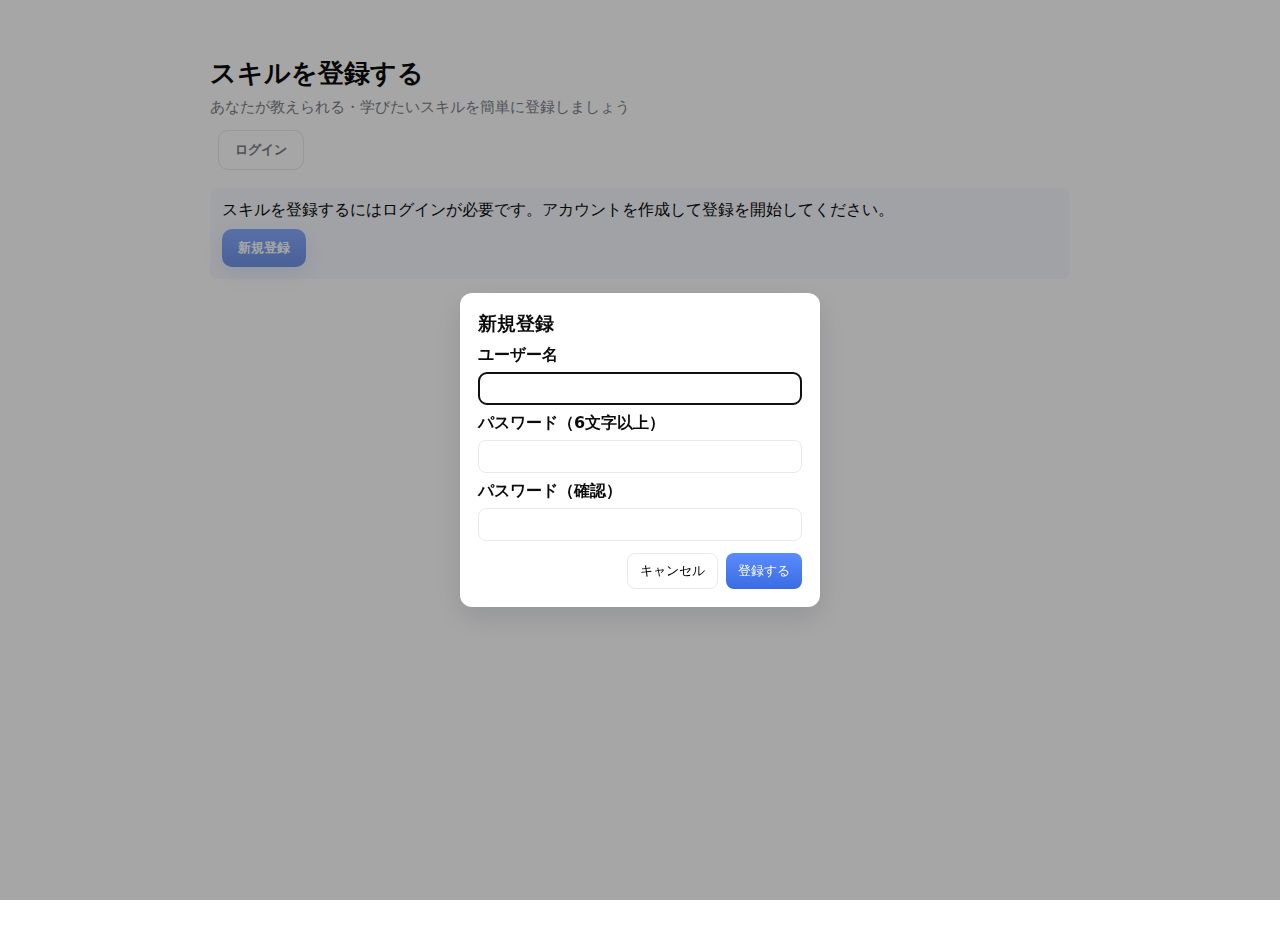
<file: index.html>
<!doctype html>
<html lang="ja">
<head>
  <meta charset="utf-8" />
  <meta name="viewport" content="width=device-width,initial-scale=1" />
  <title>スキル登録 — Skill Exchange</title>
  <link rel="stylesheet" href="styles.css" />
</head>
<body>
  <main class="container">
    <header class="header">
      <h1>スキルを登録する</h1>
      <p class="subtitle">あなたが教えられる・学びたいスキルを簡単に登録しましょう</p>
      <div id="authArea" style="margin-top:12px;display:flex;gap:8px;align-items:center">
        <span id="userDisplay" style="color:var(--muted)"></span>
        <button id="loginBtn" type="button" class="btn ghost">ログイン</button>
        <button id="logoutBtn" type="button" class="btn ghost" style="display:none">ログアウト</button>
      </div>
    </header>

    <div id="needLoginNotice" style="margin:16px 0;padding:12px;background:#f7f9ff;border-radius:8px">
      <p style="margin:0 0 8px 0">スキルを登録するにはログインが必要です。アカウントを作成して登録を開始してください。</p>
      <button id="noticeLoginBtn" type="button" class="btn primary">新規登録</button>
    </div>

    <div id="registrationArea" style="display:none">
      <form class="skill-form" id="skillForm" enctype="multipart/form-data" novalidate>
      <section class="card">
        <label class="field">
          <span class="label">スキル名<span class="required">必須</span></span>
          <input type="text" name="skill_name" placeholder="例：ギター演奏、Webデザイン" required />
        </label>

        <label class="field">
          <span class="label">カテゴリ</span>
          <select name="category" required>
            <option value="">選択してください</option>
            <option>音楽</option>
            <option>プログラミング</option>
            <option>デザイン</option>
            <option>語学</option>
            <option>料理</option>
            <option>その他</option>
          </select>
        </label>

        <div class="row">
          <label class="field half">
            <span class="label">提供 / 希望</span>
            <div class="toggle-group" role="radiogroup" aria-label="提供か希望か">
              <label class="toggle"><input type="radio" name="mode" value="offer" checked /> 提供する</label>
              <label class="toggle"><input type="radio" name="mode" value="request" /> 学びたい</label>
              <label class="toggle"><input type="radio" name="mode" value="both" /> 両方</label>
            </div>
          </label>

          <label class="field half">
            <span class="label">経験年数</span>
          </label>
        </div>

        <label class="field">
          <span class="label">説明（詳細）</span>
          <textarea name="description" rows="6" placeholder="教えられる内容・条件・使えるツール・言語などを詳しく書いてください"></textarea>
        </label>

        <label class="field upload">
          <span class="label">画像アップロード（任意）</span>
          <input type="file" name="image" accept="image/*" />
        </label>

        <div class="actions">
          <button type="submit" class="btn primary">登録する</button>
          <button type="reset" class="btn ghost">リセット</button>
        </div>
      </section>
      </form>
    </div>

    <footer class="footer">
      <small>※公開前に入力内容を必ず確認してください</small>
    </footer>
  </main>

  <!-- 簡単なクライアント側バリデーション（任意） -->
  <script>
    document.getElementById('skillForm').addEventListener('submit', function(e){
      const name = this.skill_name.value.trim();
      if(!name){
        e.preventDefault();
        alert('スキル名は必須です。');
        this.skill_name.focus();
        return false;
      }
      // ここに追加の検証を入れられます
    });
  </script>
  <script src="js/auth.js"></script>
</body>
</html>
</file>
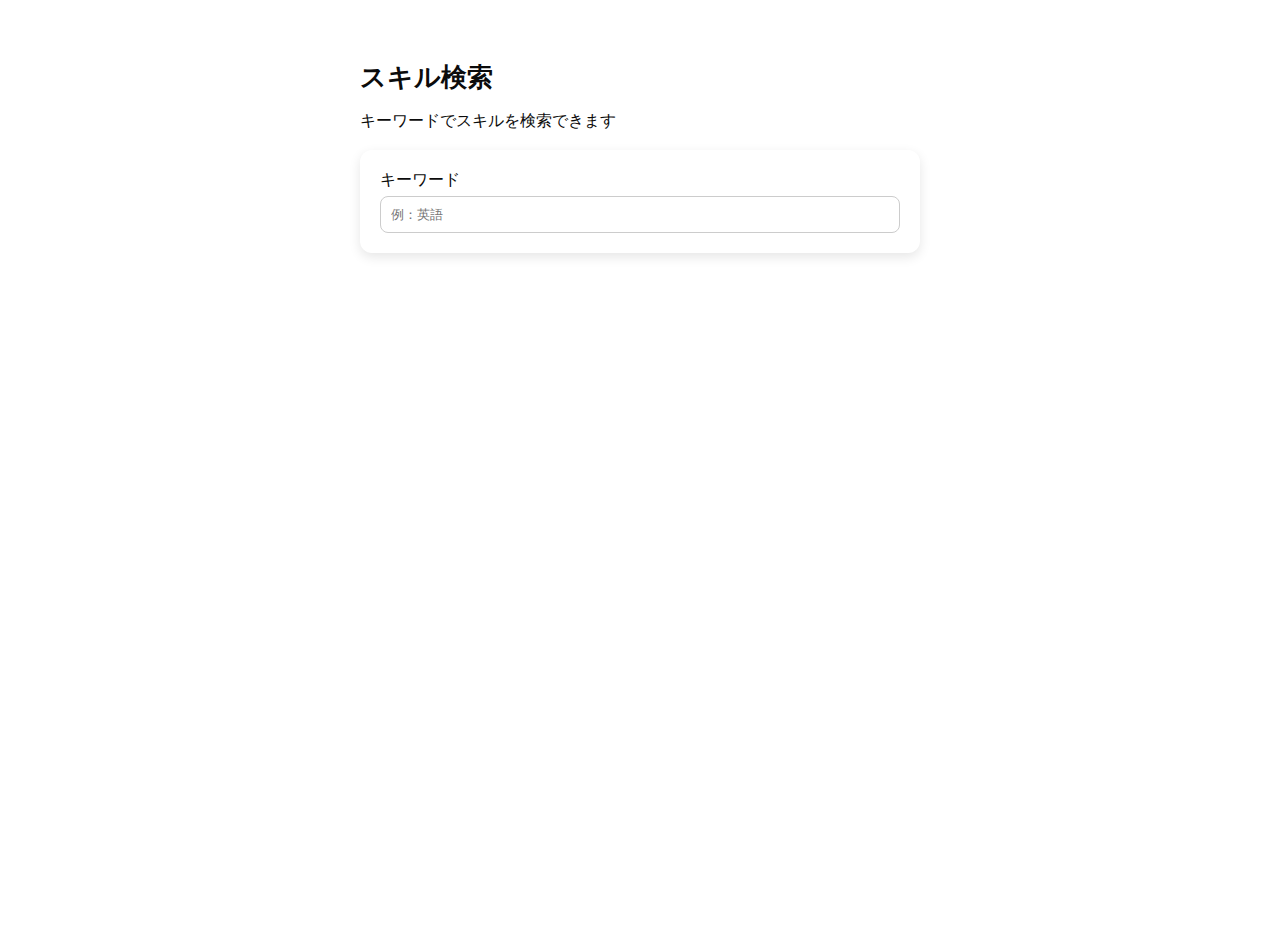
<file: skill_search.html>
<!doctype html>
<html lang="ja">
<head>
  <meta charset="utf-8">
  <meta name="viewport" content="width=device-width, initial-scale=1">
  <title>スキル検索 — Skill Exchange</title>
  <link rel="stylesheet" href="styles.css">
  <style>
    .container { max-width: 600px; margin: 40px auto; padding: 20px; font-family: sans-serif; }
    .card { background:#fff; padding:20px; border-radius:12px; box-shadow:0 4px 12px rgba(0,0,0,0.1); margin-bottom:20px; }
    input[type="text"] { width:100%; padding:10px; margin-top:5px; border-radius:8px; border:1px solid #ccc; }
    #searchResults p { padding:6px 0; border-bottom:1px solid #eee; }
  </style>
</head>
<body>
  <main class="container">
    <header class="header">
      <h1>スキル検索</h1>
      <p>キーワードでスキルを検索できます</p>
    </header>

    <section class="card">
      <label>
        キーワード
        <input type="text" id="searchInput" placeholder="例：英語">
      </label>
      <div id="searchResults"></div>
    </section>
  </main>

  <script>
    const skills = [
      {name: "英語", description: "ネイティブ英語喋れます!質問もどうぞ〜"},
      {name: "ギター演奏", description: "初心者向けギター教えます"},
      {name: "Webデザイン", description: "HTML/CSS/JSのプロです!"},
      {name: "パスタ作り", description: "簡単に美味しいパスタが作れます"}
    ];

    const input = document.getElementById('searchInput');
    const resultsDiv = document.getElementById('searchResults');

    input.addEventListener('input', function() {
      const query = this.value.toLowerCase();
      const results = skills.filter(skill => skill.name.toLowerCase().includes(query));
      
      resultsDiv.innerHTML = results.length
        ? results.map(s => `<p><strong>${s.name}</strong>: ${s.description}</p>`).join('')
        : "<p>該当するスキルはありません</p>";
    });
  </script>
</body>
</html>
</file>
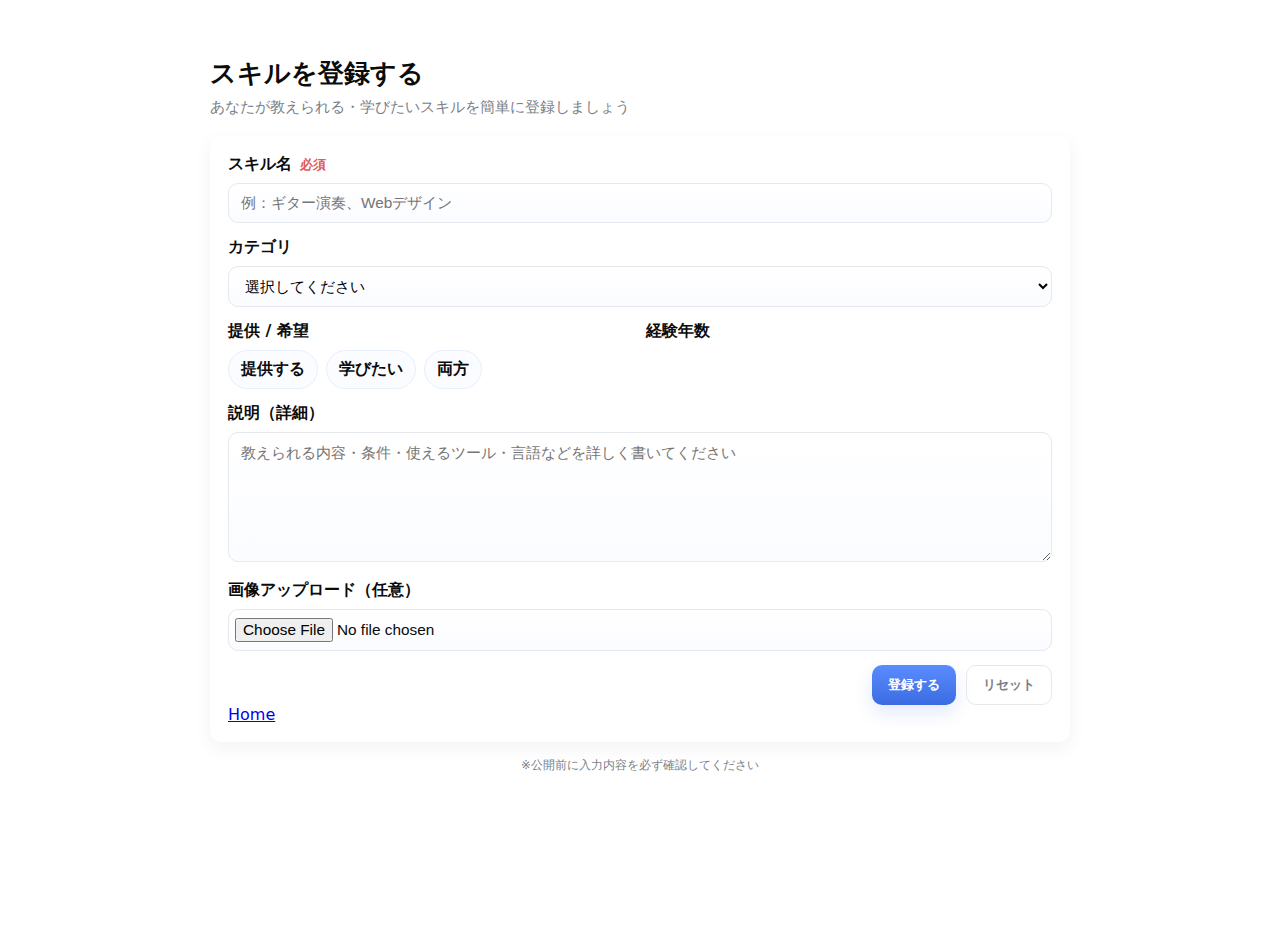
<file: public/add-skill.html>
<!doctype html>
<html lang="ja">
<head>
  <meta charset="utf-8" />
  <meta name="viewport" content="width=device-width,initial-scale=1" />
  <title>スキル登録 — Skill Exchange</title>
  <link rel="stylesheet" href="../css/styles.css" />
  
</head>
<body>
  <main class="container">
    <header class="header">
      <h1>スキルを登録する</h1>
      <p class="subtitle">あなたが教えられる・学びたいスキルを簡単に登録しましょう</p>
    </header>

    <form class="skill-form" id="skillForm" enctype="multipart/form-data" novalidate>
      <section class="card">
        <label class="field">
          <span class="label">スキル名<span class="required">必須</span></span>
          <input type="text" name="skill_name" placeholder="例：ギター演奏、Webデザイン" required />
        </label>

        <label class="field">
          <span class="label">カテゴリ</span>
          <select name="category" required>
            <option value="">選択してください</option>
            <option>音楽</option>
            <option>プログラミング</option>
            <option>デザイン</option>
            <option>語学</option>
            <option>料理</option>
            <option>その他</option>
          </select>
        </label>

        <div class="row">
          <label class="field half">
            <span class="label">提供 / 希望</span>
            <div class="toggle-group" role="radiogroup" aria-label="提供か希望か">
              <label class="toggle"><input type="radio" name="mode" value="offer" checked /> 提供する</label>
              <label class="toggle"><input type="radio" name="mode" value="request" /> 学びたい</label>
              <label class="toggle"><input type="radio" name="mode" value="both" /> 両方</label>
            </div>
          </label>

          <label class="field half">
            <span class="label">経験年数</span>
          </label>
        </div>

        <label class="field">
          <span class="label">説明（詳細）</span>
          <textarea name="description" rows="6" placeholder="教えられる内容・条件・使えるツール・言語などを詳しく書いてください"></textarea>
        </label>

        <label class="field upload">
          <span class="label">画像アップロード（任意）</span>
          <input type="file" name="image" accept="image/*" />
        </label>

        <div class="actions">
          <button type="submit" class="btn primary">登録する</button>
          <button type="reset" class="btn ghost">リセット</button>
        </div>
        <a href="../public/index.html">Home</a>
      </section>
    </form>

    <footer class="footer">
      <small>※公開前に入力内容を必ず確認してください</small>
    </footer>
  </main>

  <!-- 簡単なクライアント側バリデーション（任意） -->
  <script>
    document.getElementById('skillForm').addEventListener('submit', function(e){
      const name = this.skill_name.value.trim();
      if(!name){
        e.preventDefault();
        alert('スキル名は必須です。');
        this.skill_name.focus();
        return false;
      }
      // ここに追加の検証を入れられます
    });
  </script>
</body>
</html>
</file>
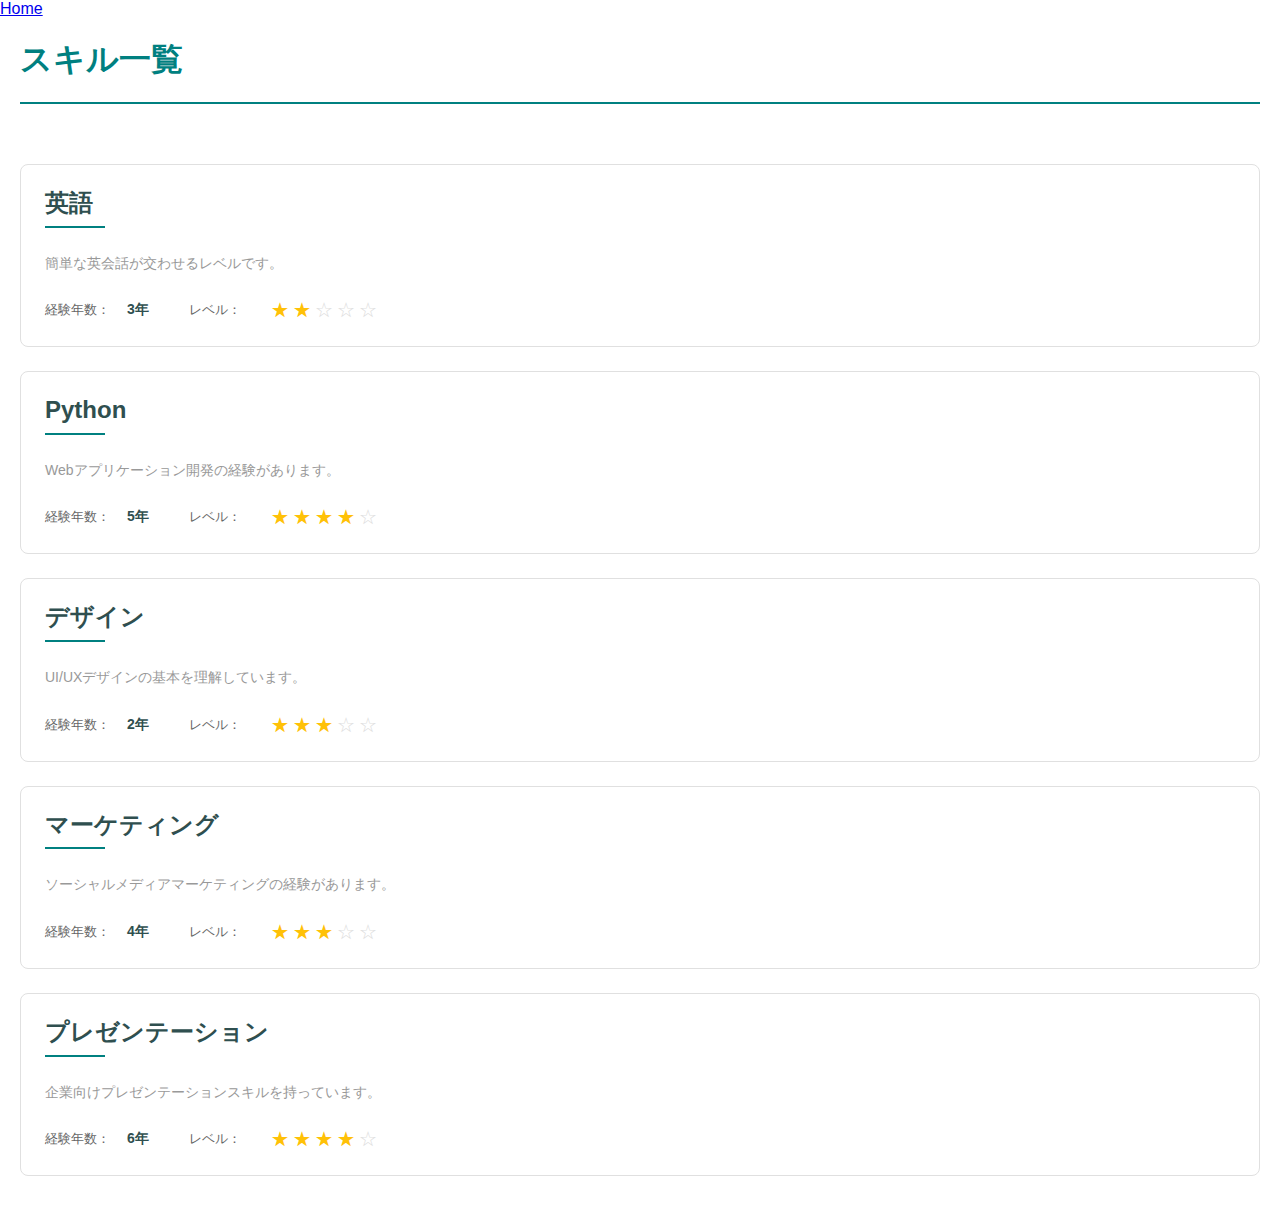
<file: public/skill-list.html>
<!DOCTYPE html>
<html lang="ja">
<head>
    <meta charset="UTF-8">
    <meta name="viewport" content="width=device-width, initial-scale=1.0">
    <title>スキル一覧 - スキル交換</title>
    <link rel="stylesheet" href="../css/skill-list.css">
</head>
<a href="../public/index.html" class="active">Home</a>
<body>
    <div class="container">
        <!-- ヘッダー -->
        <header class="header">
            <h1>スキル一覧</h1>
        </header>

        <!-- メインコンテンツ -->
        <main class="main-content">
            <!-- スキルカード一覧 -->
            <div class="skill-cards-container" id="skillCardsContainer">
                <!-- JavaScriptで動的に生成されます -->
            </div>
        </main>
    </div>

    <script src="../js/skill-list.js">
    </script>
</body>
</html>
</file>
<file: styles.css>
/* ベース */
:root{
  --bg:#ffffff;
  --card:#ffffff;
  --muted:#7b7f88;
  --accent:#5b8cff;
  --accent-2:#3a6be0;
  --danger:#e05b5b;
  --radius:12px;
  --max-width:900px;
  --gap:16px;
  font-family: "Noto Sans JP", system-ui, -apple-system, "Segoe UI", Roboto, "Helvetica Neue", Arial;
}

*{box-sizing:border-box}
html,body{height:100%;margin:0;background:var(--bg);color:#0b0b0b}
.container{
  max-width:var(--max-width);
  margin:36px auto;
  padding:20px;
}

/* ヘッダ */
.header{margin-bottom:18px}
.header h1{margin:0;font-size:1.6rem}
.subtitle{margin:6px 0 0;color:var(--muted);font-size:0.95rem}

/* カード風フォーム */
.card{
  background:var(--card);
  border-radius:var(--radius);
  padding:18px;
  box-shadow: 0 6px 18px rgba(20,30,60,0.06);
  display:block;
}

/* フィールド */
.field{display:block;margin-bottom:14px}
.field .label{display:block;font-weight:600;margin-bottom:8px}
.field .label .required{color:var(--danger);margin-left:8px;font-weight:700;font-size:0.8rem}
.field input[type="text"],
.field input[type="number"],
.field textarea,
.field select,
.field input[type="file"]{
  width:100%;
  padding:10px 12px;
  border-radius:10px;
  border:1px solid #e6e8ee;
  font-size:0.96rem;
  background:linear-gradient(180deg,#fff,#fbfcff);
  outline:none;
}
.field textarea{resize:vertical;min-height:120px}
.field input:focus, .field textarea:focus, .field select:focus{
  border-color:var(--accent);
  box-shadow:0 4px 14px rgba(91,140,255,0.12);
}

/* 行分割 */
.row{display:flex;gap:12px}
.field.half{flex:1}

/* トグル（ラジオ風） */
.toggle-group{display:flex;gap:8px}
.toggle{display:inline-flex;align-items:center;padding:8px 12px;border-radius:999px;border:1px solid #e9eefb;background:#fbfcff;cursor:pointer;font-weight:600}
.toggle input{display:none}

/* アップロード */
.upload input[type="file"]{padding:8px 6px}
.hint{display:block;color:var(--muted);font-size:0.85rem;margin-top:6px}

/* ボタン */
.actions{display:flex;gap:10px;justify-content:flex-end;margin-top:8px}
.btn{padding:10px 16px;border-radius:10px;border:none;font-weight:700;cursor:pointer}
.btn.primary{background:linear-gradient(180deg,var(--accent),var(--accent-2));color:white;box-shadow:0 8px 18px rgba(58,107,224,0.14)}
.btn.ghost{background:transparent;border:1px solid #e6e8ee;color:var(--muted)}

/* フッタ */
.footer{margin-top:14px;text-align:center;color:var(--muted);font-size:0.88rem}

/* レスポンシブ */
@media (max-width:720px){
  .row{flex-direction:column}
  .price-row{flex-direction:column}
  .container{padding:12px}
  .header h1{font-size:1.2rem}
}
</file>
<file: css/styles.css>
/* ベース */
:root{
  --bg:#ffffff;
  --card:#ffffff;
  --muted:#7b7f88;
  --accent:#5b8cff;
  --accent-2:#3a6be0;
  --danger:#e05b5b;
  --radius:12px;
  --max-width:900px;
  --gap:16px;
  font-family: "Noto Sans JP", system-ui, -apple-system, "Segoe UI", Roboto, "Helvetica Neue", Arial;
}

*{box-sizing:border-box}
html,body{height:100%;margin:0;background:var(--bg);color:#0b0b0b}
.container{
  max-width:var(--max-width);
  margin:36px auto;
  padding:20px;
}

/* ヘッダ */
.header{margin-bottom:18px}
.header h1{margin:0;font-size:1.6rem}
.subtitle{margin:6px 0 0;color:var(--muted);font-size:0.95rem}

/* カード風フォーム */
.card{
  background:var(--card);
  border-radius:var(--radius);
  padding:18px;
  box-shadow: 0 6px 18px rgba(20,30,60,0.06);
  display:block;
}

/* フィールド */
.field{display:block;margin-bottom:14px}
.field .label{display:block;font-weight:600;margin-bottom:8px}
.field .label .required{color:var(--danger);margin-left:8px;font-weight:700;font-size:0.8rem}
.field input[type="text"],
.field input[type="number"],
.field textarea,
.field select,
.field input[type="file"]{
  width:100%;
  padding:10px 12px;
  border-radius:10px;
  border:1px solid #e6e8ee;
  font-size:0.96rem;
  background:linear-gradient(180deg,#fff,#fbfcff);
  outline:none;
}
.field textarea{resize:vertical;min-height:120px}
.field input:focus, .field textarea:focus, .field select:focus{
  border-color:var(--accent);
  box-shadow:0 4px 14px rgba(91,140,255,0.12);
}

/* 行分割 */
.row{display:flex;gap:12px}
.field.half{flex:1}

/* トグル（ラジオ風） */
.toggle-group{display:flex;gap:8px}
.toggle{display:inline-flex;align-items:center;padding:8px 12px;border-radius:999px;border:1px solid #e9eefb;background:#fbfcff;cursor:pointer;font-weight:600}
.toggle input{display:none}

/* アップロード */
.upload input[type="file"]{padding:8px 6px}
.hint{display:block;color:var(--muted);font-size:0.85rem;margin-top:6px}

/* ボタン */
.actions{display:flex;gap:10px;justify-content:flex-end;margin-top:8px}
.btn{padding:10px 16px;border-radius:10px;border:none;font-weight:700;cursor:pointer}
.btn.primary{background:linear-gradient(180deg,var(--accent),var(--accent-2));color:white;box-shadow:0 8px 18px rgba(58,107,224,0.14)}
.btn.ghost{background:transparent;border:1px solid #e6e8ee;color:var(--muted)}

/* フッタ */
.footer{margin-top:14px;text-align:center;color:var(--muted);font-size:0.88rem}

/* レスポンシブ */
@media (max-width:720px){
  .row{flex-direction:column}
  .price-row{flex-direction:column}
  .container{padding:12px}
  .header h1{font-size:1.2rem}
}
</file>
<file: css/skill-list.css>
/* リセット */
* {
    margin: 0;
    padding: 0;
    box-sizing: border-box;
}

/* 基本スタイル */
body {
    font-family: 'Segoe UI', Tahoma, Geneva, Verdana, sans-serif;
    background-color: #ffffff;
    color: #333;
}

.container {
    max-width: 1400px;
    margin: 0 auto;
    padding: 20px;
}

/* ヘッダー */
.header {
    margin-bottom: 40px;
    border-bottom: 2px solid #008080;
    padding-bottom: 20px;
}

.header h1 {
    font-size: 32px;
    color: #008080;
    font-weight: 600;
}

/* メインコンテンツ */
.main-content {
    padding: 20px 0;
}

/* スキルカード一覧コンテナ */
.skill-cards-container {
    display: flex;
    flex-direction: column;
    gap: 24px;
}

/* スキルカード */
.skill-card {
    background-color: #ffffff;
    border: 1px solid #e0e0e0;
    border-radius: 8px;
    padding: 24px;
    display: flex;
    flex-direction: column;
    gap: 16px;
    transition: box-shadow 0.3s ease, border-color 0.3s ease;
    cursor: pointer;
}

.skill-card:hover {
    box-shadow: 0 4px 12px rgba(0, 128, 128, 0.15);
    border-color: #008080;
}

/* スキル名 */
.skill-name {
    font-size: 24px;
    font-weight: 700;
    color: #2f4f4f;
    line-height: 1.2;
}

/* スキル名の下の線 */
.skill-name-divider {
    height: 2px;
    background-color: #008080;
    width: 60px;
    margin: 8px 0;
}

/* スキル説明 */
.skill-description {
    font-size: 14px;
    color: #999;
    line-height: 1.6;
    font-weight: 400;
}

/* 詳細情報コンテナ */
.skill-details {
    display: flex;
    gap: 40px;
    margin-top: 8px;
}

/* 詳細情報アイテム */
.skill-detail-item {
    display: flex;
    align-items: center;
    gap: 12px;
}

.skill-detail-label {
    font-size: 13px;
    color: #666;
    font-weight: 500;
    min-width: 70px;
}

.skill-detail-value {
    font-size: 14px;
    color: #2f4f4f;
    font-weight: 600;
}

/* 星評価 */
.star-rating {
    display: flex;
    gap: 4px;
    font-size: 18px;
}

.star {
    color: #ffc107;
}

.star.empty {
    color: #e0e0e0;
}

/* レスポンシブ対応 */
@media (max-width: 768px) {
    .container {
        padding: 12px;
    }

    .header h1 {
        font-size: 24px;
    }

    .skill-card {
        padding: 16px;
        gap: 12px;
    }

    .skill-name {
        font-size: 20px;
    }

    .skill-details {
        flex-direction: column;
        gap: 12px;
    }

    .skill-description {
        font-size: 13px;
    }
}
</file>
